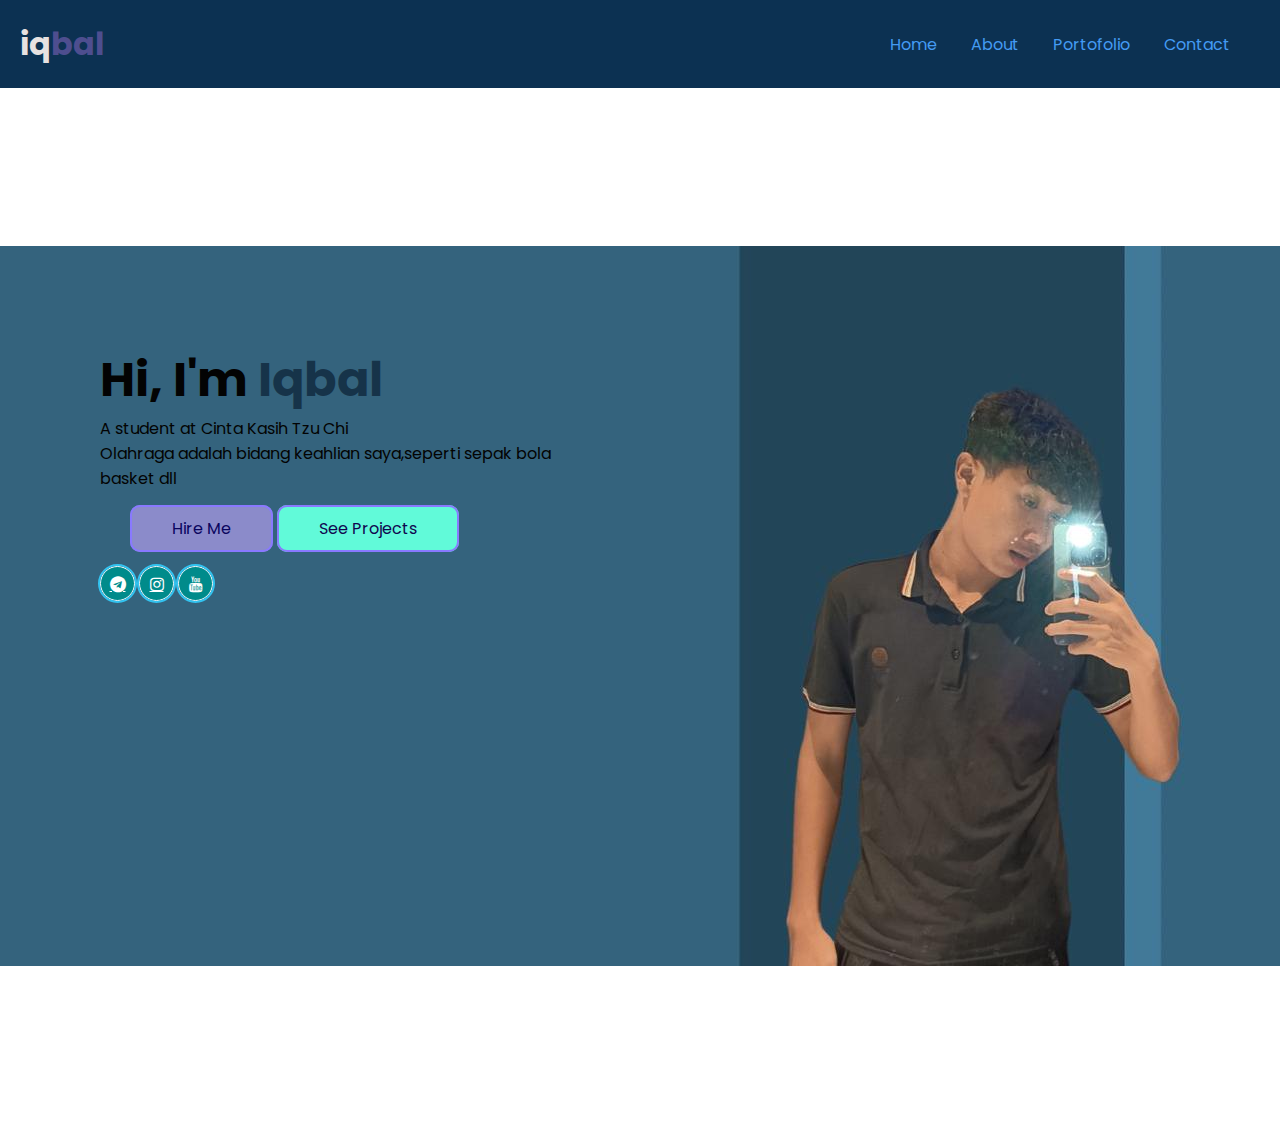
<file: index.html>
<!DOCTYPE html>
<html lang="en">
<head>
    <meta charset="UTF-8">
    <meta name="viewport" content="width=device-width, initial-scale=1.0">
    <link rel="stylesheet" href="style.css">
    <link rel="stylesheet" href="https://cdnjs.cloudflare.com/ajax/libs/font-awesome/4.7.0/css/font-awesome.min.css">
    <title>Web ma'arif Iqbal</title>
</head>
<body>
    <!-- Mengatur bagian header website-->
    <header>
        <h1 class="logo">iq<span>bal</span></h1>
    <!-- navigasi -->
     <nav class="navigation">
            <a href="index.html">Home</a>
            <a href="https://www.instagram.com/iqballudong?utm_source=ig_web_button_share_sheet&igsh=ZDNlZDc0MzIxNw==">About</a>
            <a href="port.html">Portofolio</a>
            <a href='http://wa.me/6281278011972'>Contact</a>
     </nav>
    </header>
    <!--ngatur content-->
     <section class="home" style="background-image: url('uhui.jpg');background-repeat: no-repeat; background-size: 100%; background-position: center; ">
        <div class="content">
            <h2>Hi, I'm <span>Iqbal</span></h2>
            <P>A student at Cinta Kasih Tzu Chi</P>
            <p>Olahraga adalah bidang keahlian saya,seperti sepak bola basket dll</p>
        <div class="btn-group"><br>
            <a href='http://wa.me/6281278011972'>Hire Me</a>
            <a href="port.html">See Projects</a>
        </div><br>
        <div class="social-icons">
            <a href="http://T.me/walawe54" class="fa fa-telegram" target="_blank"></a>
            <a href="https://www.instagram.com/iqballudong?utm_source=ig_web_button_share_sheet&igsh=ZDNlZDc0MzIxNw==" target="_blank" class="fa fa-instagram"></a>
            <a href="https://youtube.com/@maarifiqbalzailanizailani?si=5mhBK5m_0UOL8d6s" target="_blank" class="fa fa-youtube"></a>
        </div>
    </div>
     </section>
</body>
</html>
</file>
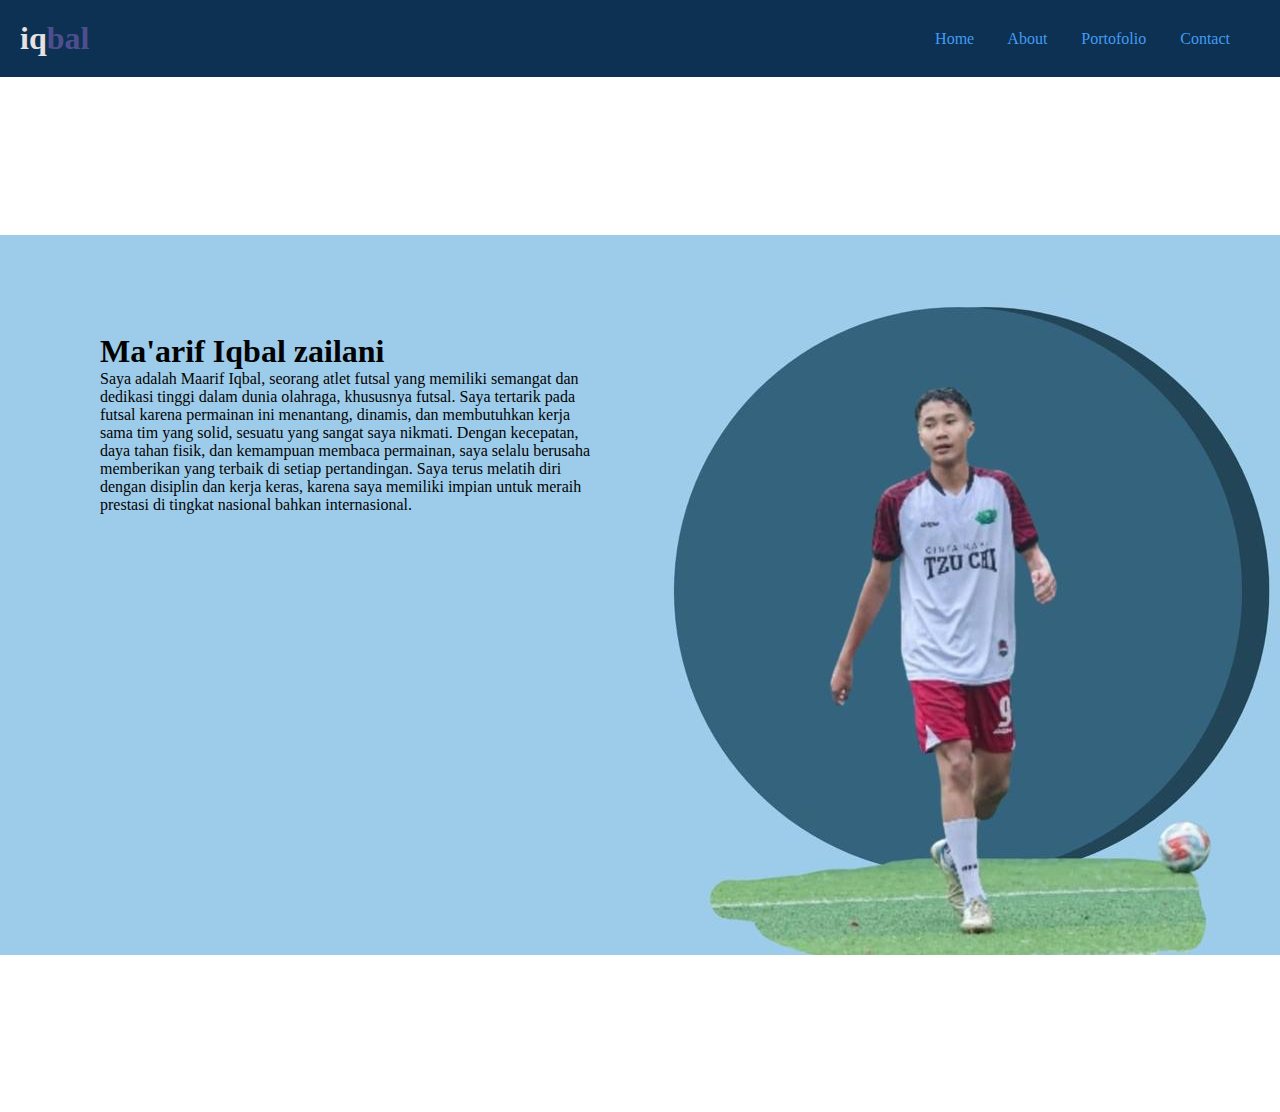
<file: port.html>
<!DOCTYPE html>
<html lang="en">
<head>
    <meta charset="UTF-8">
    <meta name="viewport" content="width=device-width, initial-scale=1.0">
     <link rel="stylesheet" href="cssport.css">
    <title>porto Iqbal</title>
</head>
<body>
    <header>
        <h1 class="logo">iq<span>bal</span></h1>
    <!-- navigasi -->
     <nav class="navigation">
            <a href="index.html">Home</a>
            <a href="#">About</a>
            <a href="port.html">Portofolio</a>
            <a href='http://wa.me/6281278011972'>Contact</a>
     </nav>
    </header>
<section class="home" style="background-image: url('ang.jpg');background-repeat: no-repeat; background-size: 100%; background-position: center; ">
        <div class="content">
           
           <h1>Ma'arif Iqbal zailani</h1>
            <p>Saya adalah Maarif Iqbal, seorang atlet futsal yang memiliki semangat dan dedikasi tinggi dalam dunia olahraga, khususnya futsal. Saya tertarik pada futsal karena permainan ini menantang, dinamis, dan membutuhkan kerja sama tim yang solid, sesuatu yang sangat saya nikmati. Dengan kecepatan, daya tahan fisik, dan kemampuan membaca permainan, saya selalu berusaha memberikan yang terbaik di setiap pertandingan. Saya terus melatih diri dengan disiplin dan kerja keras, karena saya memiliki impian untuk meraih prestasi di tingkat nasional bahkan internasional.
        </p>
        </div></section>
</body>
</html>
</file>
<file: style.css>
/* cara tarok komen shift+alt+a */
/* p1 edit secara keseluruhan */
/* mngatur font dari link dengan impor petik 1 untuk masukkan link
marggin diluar padding di dalam*/
@import url('https://fonts.googleapis.com/css2?family=Poppins:wght@300;400;500;600;700;800;900&display=swap');
*{
    margin: 0;
    padding: 0;
    box-sizing: border-box;
    font-family: 'poppins', 'sans-serif';
}

/* mengatur padding dan margin keseluruhan web */


/* mengatur tata letak dan ukuran menu pada header  */
header { 
    position: static;
    top: 0;
    left: 0;
    width: 100%;
    padding: 30px 100px;
    display: flex;
    justify-content: space-between;
    align-items: center;
    z-index: 100;
}

.logo {
    font-size: xx-large;
    color:rgb(231, 225, 225) ; 
/* Mengatur warna logo */
}
/* Mengatur Logo bagian span */
.logo span {
    color:rgb(78, 78, 143) ;
}

/* p2 mengatur setiap kelas */

header{ background-color: rgb(12, 49, 82);padding: 20px;text-align: center;}

.navigation {
    margin-left: 30px;
}

.navigation a {
    font-size: medium;
    /* Mengatur ukuran huruf navigasi atau menu */
    color: rgb(68, 155, 243);
    /* Mengatur warna menu */
    margin-right: 30px;
    /* mengatur jarak antar menu (home, portfolio,dll */
    text-decoration: 0;
    /* Menghilangkan underline pada menu */
    font-weight: 400;
    /* mengatur ketebalan huruf */
    transition: .0s;
}

.navigation a:hover {
accent-color:0;
}
.home {
    position: absolute;
    width: 100%; /* Mengatur tinggi gambar */
    height: 115vh; /* Mengatur lebar gambar */
    background: url('gambar/uhui.jpg'); /* Menambahkan gambar background */
    background-size: cover; /* Mengatur size gambar */
    background-position: center; /* Mengatur posisi gambar */
    display: flex; /* Mengatur letak  */
   
    padding: 50px 100px ; padding-top: 20%;
}

.content {
    max-width: 500px;
    color: #030303;
    
}

/* Mengatur ukuran heading 2 yang sudah didefiniskasn di HTML */
.content h2 {
    font-size: 48px;
}
.content h2 span{
    color: rgba(12, 36, 56, 0.76);
}

.content h4 {
    font-size: 34px;
    /* Mengatur ukuran huruf h4 yang telah didefinisikan di HTML agar ukurannya lebih besar */
}

.content p {
    padding: 0px 0px 0px 0px;
    /* Mengatur batas atas, bawah, kiri dan kanan */
}
/* Mengatur button */
.btn-group a{
    color: rgb(16, 6, 79);
    text-decoration: none;
    background-color: rgb(97, 250, 217) ;
    padding: 10px 40px;
    border-radius: 10px;
    border: 2px solid rgb(137, 121, 255);
    
}
/* Mengatur hover pada button Hire Me */
.btn-group a:hover:nth-child(1) {
    color:rgb(105, 86, 209);
    background: none;
}

.btn-group a:hover:nth-child(2) {
    color: rgb(23, 51, 234);
    background: none;
    }

.btn-group a:nth-child(2) {
    color:rgb(10, 5, 94) ;
    background: rgb(139, 139, 202);
    margin-left: 30px;
    padding: 10px 30px;
}

/* Mengatur posisi icon media sosial */
.social-icons {
    position: absolute;
    bottom: auto;
    
}
.social-icons a {
    display: inline-block;
    background: darkcyan;
    width: 35px; /* Mengatur lebar icon */
    height: 35px; /* Mengatur tinggi icon */
    line-height: 35px; /* Mengatur positi icon agar berada di tengah lingkaran */
    text-align: center;
    color: rgb(255, 255, 255);
    border-radius: 20px; /* Mengatur border agar berbentuk lingkaran */
    border: 1px solid white;
    outline: 2px solid rgb(50, 195, 240);
    margin-right: 30px;}
</file>
<file: cssport.css>
*{
    margin: 0;
    padding: 0;
    box-sizing: border-box;
    font-family: 'poppins', 'sans-serif';
}

/* mengatur padding dan margin keseluruhan web */


/* mengatur tata letak dan ukuran menu pada header  */
header { 
    position: static;
    top: 0;
    left: 0;
    width: 100%;
    padding: 30px 100px;
    display: flex;
    justify-content: space-between;
    align-items: center;
    z-index: 100;
}

.logo {
    font-size: xx-large;
    color:rgb(231, 225, 225) ; 
/* Mengatur warna logo */
}
/* Mengatur Logo bagian span */
.logo span {
    color:rgb(78, 78, 143) ;
}

/* p2 mengatur setiap kelas */

header{ background-color: rgb(12, 49, 82);padding: 20px;text-align: center;}

.navigation {
    margin-left: 30px;
}

.navigation a {
    font-size: medium;
    /* Mengatur ukuran huruf navigasi atau menu */
    color: rgb(68, 155, 243);
    /* Mengatur warna menu */
    margin-right: 30px;
    /* mengatur jarak antar menu (home, portfolio,dll */
    text-decoration: 0;
    /* Menghilangkan underline pada menu */
    font-weight: 400;
    /* mengatur ketebalan huruf */
    transition: .0s;
}

.navigation a:hover {
accent-color:0;
}

.home {
    position: absolute;
    width: 100%; /* Mengatur tinggi gambar */
    height: 115vh; /* Mengatur lebar gambar */
    background: url('gambar/ang.jpg'); /* Menambahkan gambar background */
    background-size: cover; /* Mengatur size gambar */
    background-position: center; /* Mengatur posisi gambar */
    display: flex; /* Mengatur letak  */
   
    padding: 50px 100px ; padding-top: 20%;
}

.content {
    max-width: 500px;
    color: #030303;
    
}

/* Mengatur ukuran heading 2 yang sudah didefiniskasn di HTML */
.content h2 {
    font-size: 48px;
}
.content h2 span{
    color: rgba(12, 36, 56, 0.76);
}

.content h4 {
    font-size: 34px;
    /* Mengatur ukuran huruf h4 yang telah didefinisikan di HTML agar ukurannya lebih besar */
}

.content p {
    padding: 0px 0px 0px 0px;
    /* Mengatur batas atas, bawah, kiri dan kanan */
}
</file>
